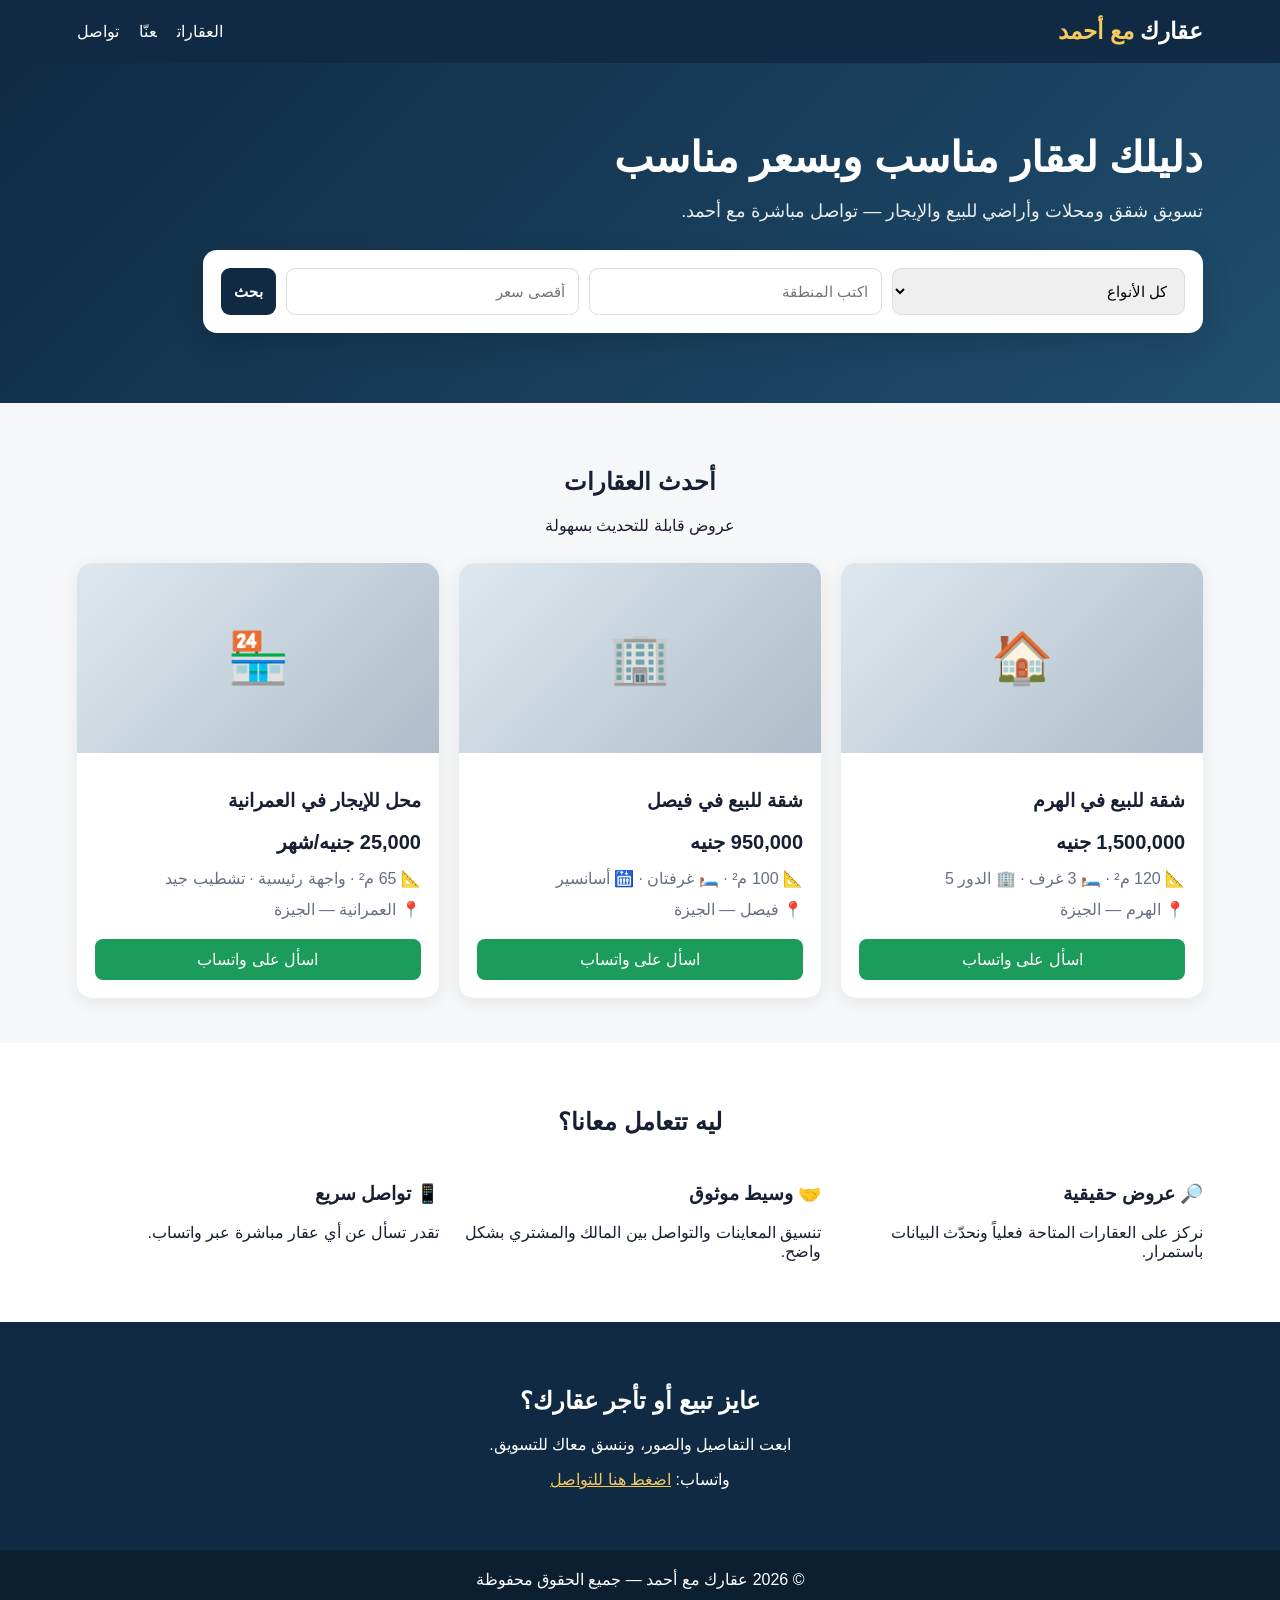
<file: akarak_ma_ahmed-5.html>
<!doctype html>
<html lang="ar" dir="rtl">
<head>
<meta charset="utf-8">
<meta name="viewport" content="width=device-width,initial-scale=1">
<title>عقارك مع أحمد | تسويق عقاري</title>
<style>
*{box-sizing:border-box}body{margin:0;font-family:Tahoma,Arial,sans-serif;background:#f6f7f9;color:#172033}
header{background:#102a43;color:#fff;padding:18px 6%;display:flex;justify-content:space-between;align-items:center;position:sticky;top:0;z-index:5}
.logo{font-size:23px;font-weight:800}.logo span{color:#f4c95d}
nav a{color:#fff;text-decoration:none;margin-right:20px}
.hero{padding:70px 6%;background:linear-gradient(135deg,#102a43,#1f4e6e);color:#fff}
.hero h1{font-size:42px;margin:0 0 12px}.hero p{font-size:18px;opacity:.9}
.search{background:#fff;color:#172033;padding:18px;border-radius:14px;display:grid;grid-template-columns:1fr 1fr 1fr auto;gap:10px;max-width:1000px;margin-top:28px;box-shadow:0 10px 30px #0002}
input,select,button{padding:13px;border:1px solid #ddd;border-radius:9px;font-size:15px}button{background:#102a43;color:white;border:0;cursor:pointer;font-weight:700}
section{padding:45px 6%}.title{text-align:center;margin-bottom:28px}.grid{display:grid;grid-template-columns:repeat(3,1fr);gap:20px}
.card{background:#fff;border-radius:15px;overflow:hidden;box-shadow:0 4px 18px #00000012}.photo{height:190px;background:linear-gradient(135deg,#dfe8ef,#aebdca);display:flex;align-items:center;justify-content:center;font-size:50px}
.card-body{padding:18px}.price{font-size:20px;font-weight:800;margin:10px 0}.meta{color:#667085;line-height:1.9}.wa{display:block;text-align:center;background:#1b9c5a;color:#fff;padding:11px;border-radius:8px;text-decoration:none;margin-top:14px}
.about{background:#fff}.contact{background:#102a43;color:#fff;text-align:center}.contact a{color:#f4c95d}
footer{padding:20px;text-align:center;background:#0b1f31;color:#fff}
@media(max-width:800px){.search,.grid{grid-template-columns:1fr}.hero h1{font-size:32px}nav{display:none}}
</style>
</head>
<body>
<header>
  <div class="logo">عقارك <span>مع أحمد</span></div>
  <nav><a href="#properties">العقارات</a><a href="#about">عنّا</a><a href="#contact">تواصل</a></nav>
</header>

<div class="hero">
  <h1>دليلك لعقار مناسب وبسعر مناسب</h1>
  <p>تسويق شقق ومحلات وأراضي للبيع والإيجار — تواصل مباشرة مع أحمد.</p>
  <div class="search">
    <select id="type"><option value="">كل الأنواع</option><option>شقة</option><option>محل</option><option>أرض</option></select>
    <input id="area" placeholder="اكتب المنطقة">
    <input id="max" type="number" placeholder="أقصى سعر">
    <button onclick="filterCards()">بحث</button>
  </div>
</div>

<section id="properties">
  <div class="title"><h2>أحدث العقارات</h2><p>عروض قابلة للتحديث بسهولة</p></div>
  <div class="grid" id="cards">
    <article class="card" data-type="شقة" data-area="الهرم" data-price="1500000">
      <div class="photo">🏠</div><div class="card-body">
        <h3>شقة للبيع في الهرم</h3><div class="price">1,500,000 جنيه</div>
        <div class="meta">📐 120 م² · 🛏️ 3 غرف · 🏢 الدور 5<br>📍 الهرم — الجيزة</div>
        <a class="wa" href="https://wa.me/201149902302?text=مرحباً،%20مهتم%20بشقة%20الهرم" target="_blank">اسأل على واتساب</a>
      </div>
    </article>

    <article class="card" data-type="شقة" data-area="فيصل" data-price="950000">
      <div class="photo">🏢</div><div class="card-body">
        <h3>شقة للبيع في فيصل</h3><div class="price">950,000 جنيه</div>
        <div class="meta">📐 100 م² · 🛏️ غرفتان · 🛗 أسانسير<br>📍 فيصل — الجيزة</div>
        <a class="wa" href="https://wa.me/201149902302?text=مرحباً،%20مهتم%20بشقة%20فيصل" target="_blank">اسأل على واتساب</a>
      </div>
    </article>

    <article class="card" data-type="محل" data-area="العمرانية" data-price="25000">
      <div class="photo">🏪</div><div class="card-body">
        <h3>محل للإيجار في العمرانية</h3><div class="price">25,000 جنيه/شهر</div>
        <div class="meta">📐 65 م² · واجهة رئيسية · تشطيب جيد<br>📍 العمرانية — الجيزة</div>
        <a class="wa" href="https://wa.me/201149902302?text=مرحباً،%20مهتم%20بمحل%20العمرانية" target="_blank">اسأل على واتساب</a>
      </div>
    </article>
  </div>
</section>

<section id="about" class="about">
  <div class="title"><h2>ليه تتعامل معانا؟</h2></div>
  <div class="grid">
    <div><h3>🔎 عروض حقيقية</h3><p>نركز على العقارات المتاحة فعلياً ونحدّث البيانات باستمرار.</p></div>
    <div><h3>🤝 وسيط موثوق</h3><p>تنسيق المعاينات والتواصل بين المالك والمشتري بشكل واضح.</p></div>
    <div><h3>📱 تواصل سريع</h3><p>تقدر تسأل عن أي عقار مباشرة عبر واتساب.</p></div>
  </div>
</section>

<section id="contact" class="contact">
  <h2>عايز تبيع أو تأجر عقارك؟</h2>
  <p>ابعت التفاصيل والصور، وننسق معاك للتسويق.</p>
  <p>واتساب: <a href="https://wa.me/201149902302">اضغط هنا للتواصل</a></p>
</section>
<footer>© 2026 عقارك مع أحمد — جميع الحقوق محفوظة</footer>

<script>
function filterCards(){
  const type=document.getElementById('type').value.trim();
  const area=document.getElementById('area').value.trim().toLowerCase();
  const max=Number(document.getElementById('max').value)||Infinity;
  document.querySelectorAll('.card').forEach(c=>{
    const okType=!type||c.dataset.type===type;
    const okArea=!area||c.dataset.area.toLowerCase().includes(area);
    const okPrice=Number(c.dataset.price)<=max;
    c.style.display=(okType&&okArea&&okPrice)?'block':'none';
  });
}
</script>
</body>
</html>
</file>
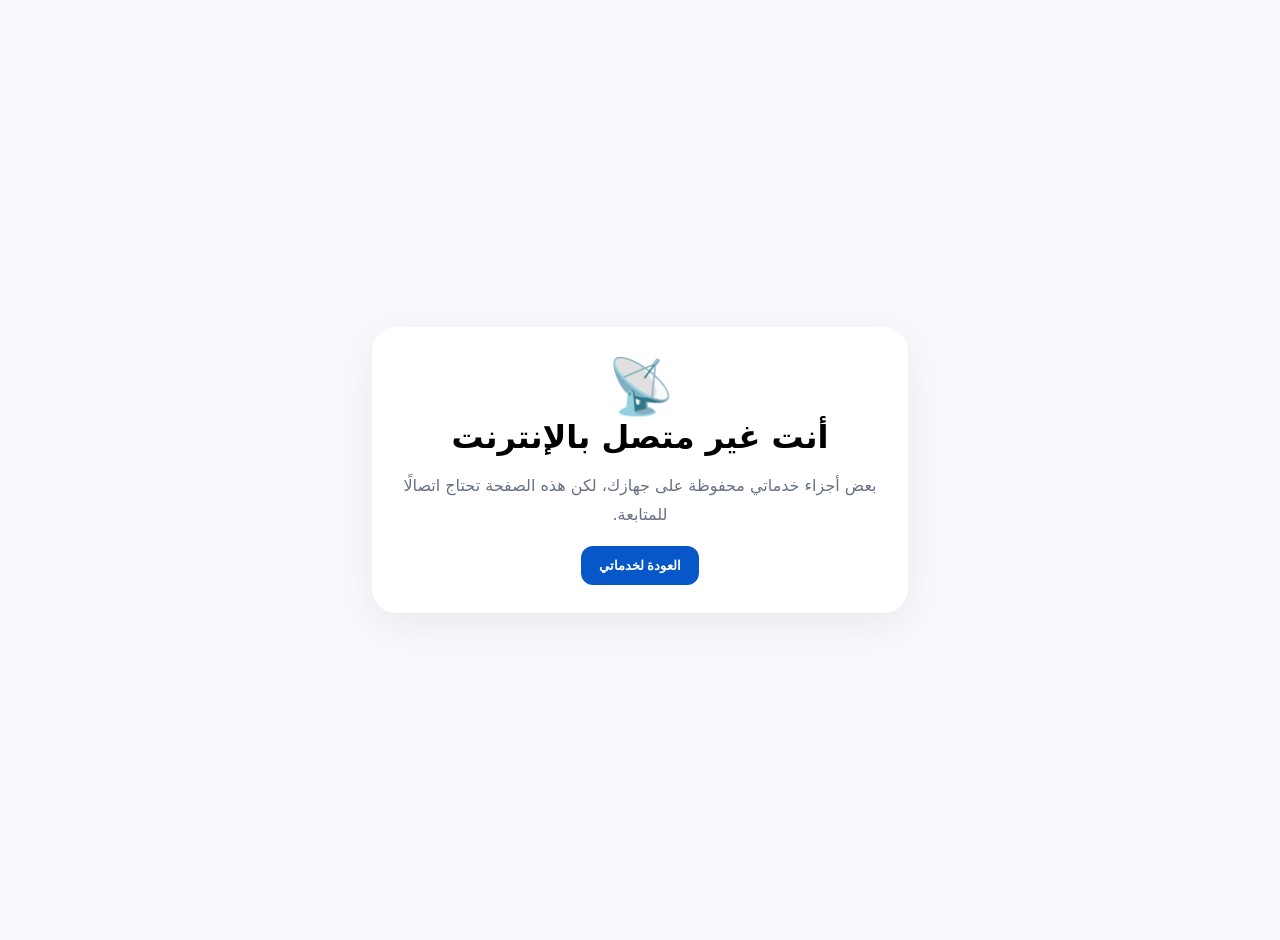
<file: offline.html>
<!doctype html><html lang="ar" dir="rtl"><meta charset="utf-8"><meta name="viewport" content="width=device-width,initial-scale=1"><meta name="theme-color" content="#0757c9"><title>خدماتي — بدون اتصال</title><style>body{font-family:system-ui,sans-serif;background:#f7f9fc;margin:0;display:grid;place-items:center;min-height:100vh;padding:20px}.card{max-width:480px;background:#fff;padding:28px;border-radius:24px;box-shadow:0 12px 40px #0001;text-align:center}h1{margin:0 0 10px}.icon{font-size:54px}p{color:#667085;line-height:1.8}button{border:0;border-radius:12px;padding:12px 18px;background:#0757c9;color:#fff;font-weight:700}</style><div class="card"><div class="icon">📡</div><h1>أنت غير متصل بالإنترنت</h1><p>بعض أجزاء خدماتي محفوظة على جهازك، لكن هذه الصفحة تحتاج اتصالًا للمتابعة.</p><button onclick="location.href='./index.html'">العودة لخدماتي</button></div></html>
</file>
